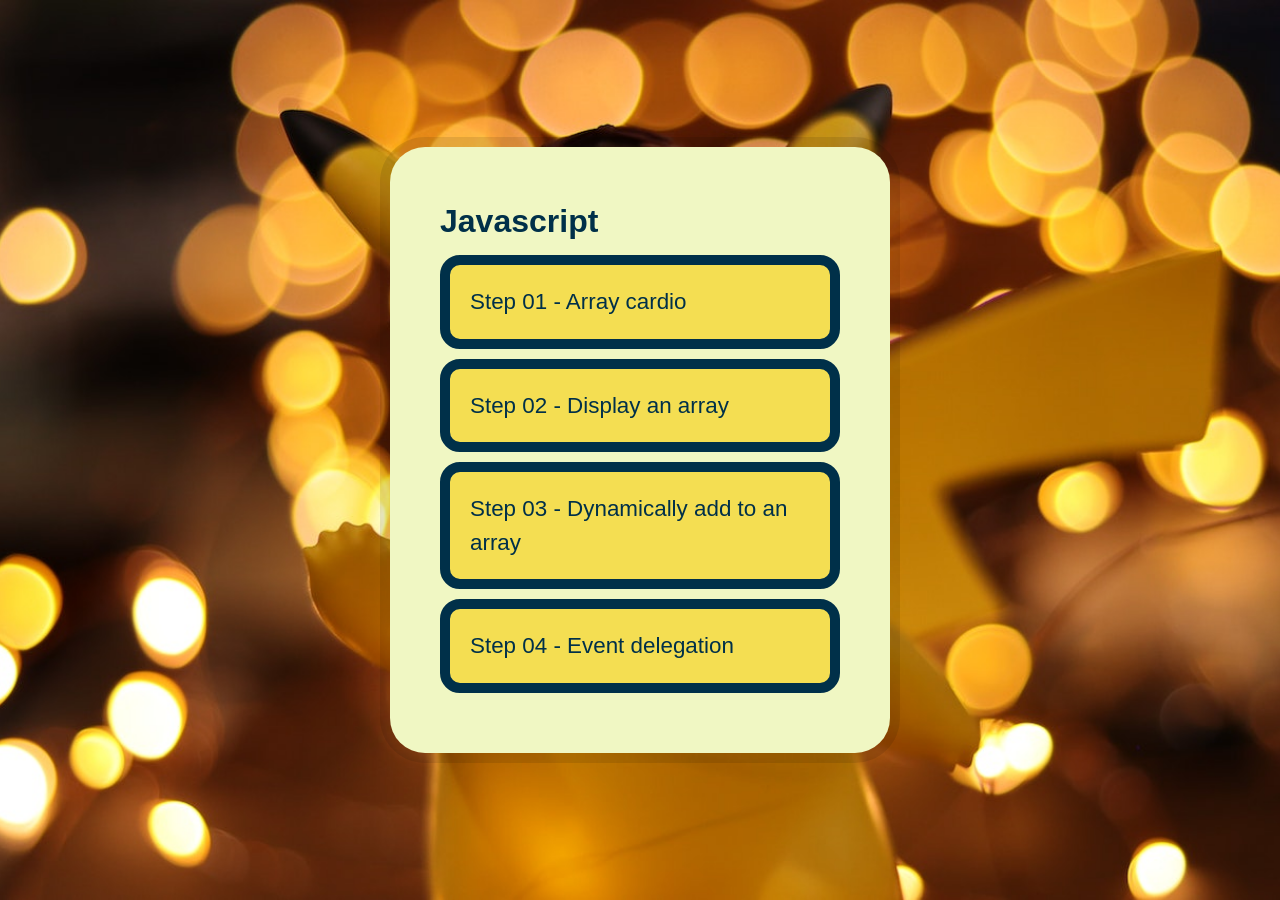
<file: index.html>
<!DOCTYPE html>
<html lang="en-ca">

<head>
  <!-- Set the page title -->
  <title>Tutorial Exercise 10</title>

  <!-- Set the charset we're using to UTF-8 -->
  <meta charset="utf-8" />

  <!-- Set the screens default zoom / scale to 1 -->
  <meta name="viewport" content="width=device-width, initial-scale=1" />

  <!-- Specifies the document mode for Internet Explorer -->
  <meta http-equiv="X-UA-Compatible" content="ie=edge" />

  <!-- Set the CSS Reset File -->
  <link rel="stylesheet" href="./reset.css" />

   <!-- This is where all of our awesome CSS code goes -->
   <link rel="stylesheet" href="style.css" />

   <!-- Set the Favicon  -->
   <link rel="icon" href="./images/favicon/rocket.svg" type="image/svg+xml" />

</head>

<body>
  <!--

    DO NOT MODIFY ANY HTML OR CSS IN THIS PAGE FOR THE TUTORIAL

    THIS PAGE IS ONLY HERE TO PROVIDE LINKS
    TO THE OTHER STEPS IN THE TUTORIAL

  -->
  <main>

    <h1>Javascript</h1>

    <ul class="poke-items">
      <li><a href="./step-01.html">Step 01 - Array cardio</a></li>
      <li><a href="./step-02.html">Step 02 - Display an array</a></li>
      <li><a href="./step-03.html">Step 03 - Dynamically add to an array</a></li>
      <li><a href="./step-04.html">Step 04 - Event delegation</a></li>
    </ul>

  </main>

</body>

</html>
</file>
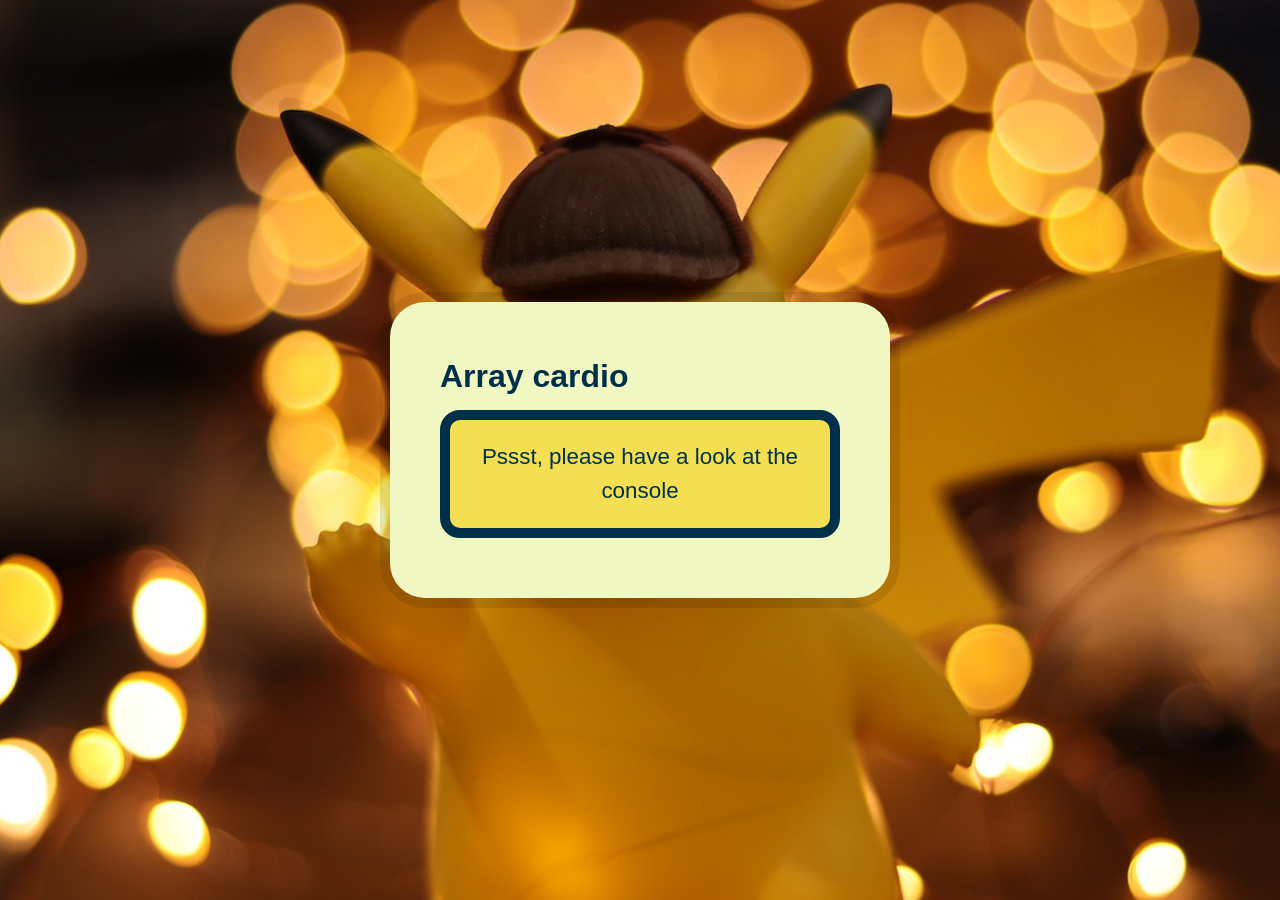
<file: step-01.html>
<!DOCTYPE html>
<html lang="en-ca">

<head>
  <!-- Set the page title -->
  <title>Tutorial Exercise 10 - Step 01</title>

  <!-- Set the charset we're using to UTF-8 -->
  <meta charset="utf-8" />

  <!-- Set the screens default zoom / scale to 1 -->
  <meta name="viewport" content="width=device-width, initial-scale=1" />

  <!-- Specifies the document mode for Internet Explorer -->
  <meta http-equiv="X-UA-Compatible" content="ie=edge" />

  <!-- Set the CSS Reset File -->
  <link rel="stylesheet" href="./reset.css" />

   <!-- This is where all of our awesome CSS code goes -->
   <link rel="stylesheet" href="style.css" />

   <!-- Set the Favicon  -->
   <link rel="icon" href="./images/favicon/rocket.svg" type="image/svg+xml" />

</head>

<body>
  <!--

    DO NOT MODIFY ANY HTML OR CSS IN THIS PAGE FOR THE TUTORIAL

  -->
  <main>

    <h1>Array cardio</h1>

    <ul class="poke-items">
      <li>Pssst, please have a look at the console</li>
    </ul>

  </main>

  <script src="./script-01.js"></script>

</body>

</html>
</file>
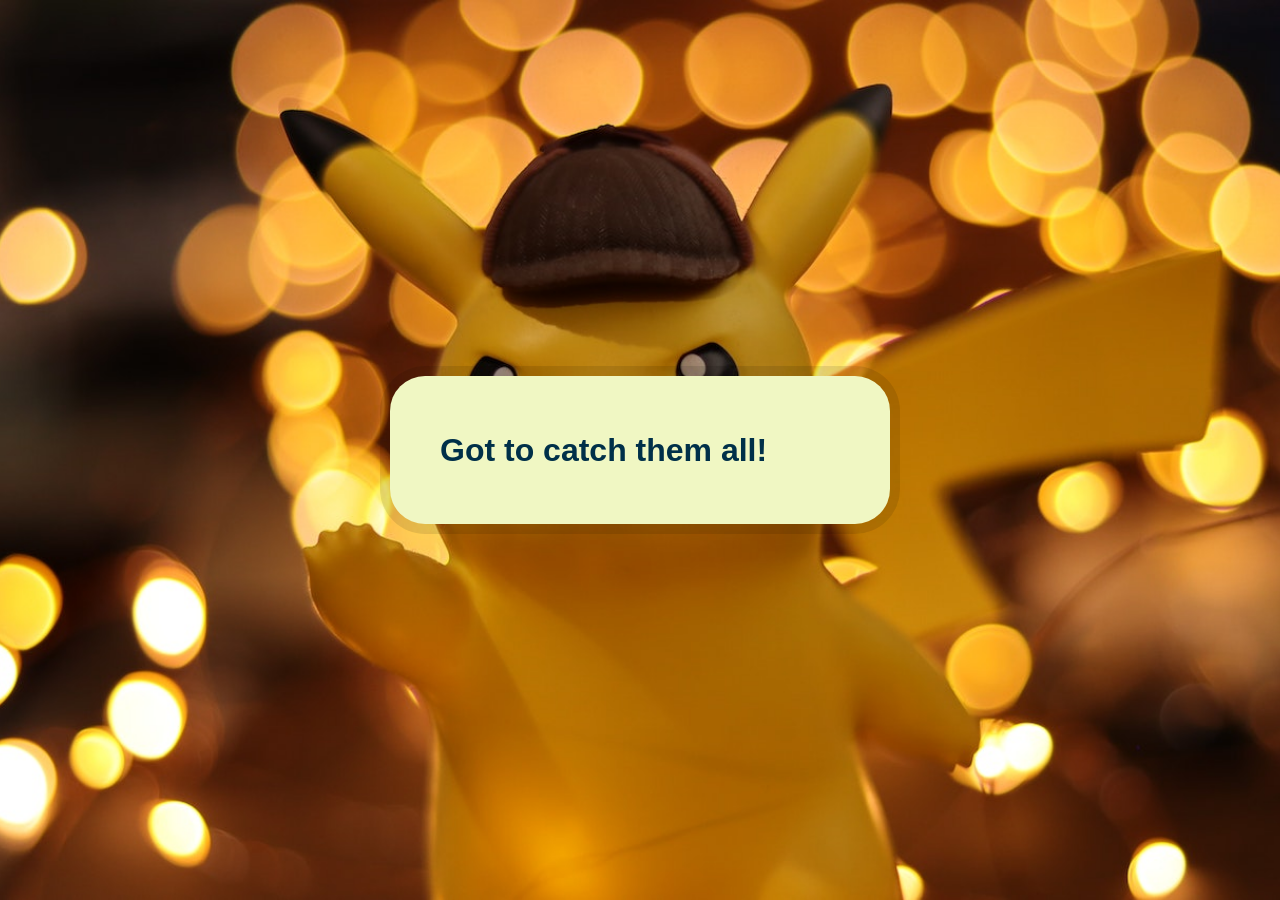
<file: step-02.html>
<!DOCTYPE html>
<html lang="en-ca">

<head>
  <!-- Set the page title -->
  <title>Tutorial Exercise 10 - Step 02</title>

  <!-- Set the charset we're using to UTF-8 -->
  <meta charset="utf-8" />

  <!-- Set the screens default zoom / scale to 1 -->
  <meta name="viewport" content="width=device-width, initial-scale=1" />

  <!-- Specifies the document mode for Internet Explorer -->
  <meta http-equiv="X-UA-Compatible" content="ie=edge" />

  <!-- Set the CSS Reset File -->
  <link rel="stylesheet" href="./reset.css" />

   <!-- This is where all of our awesome CSS code goes -->
   <link rel="stylesheet" href="style.css" />

   <!-- Set the Favicon  -->
   <link rel="icon" href="./images/favicon/rocket.svg" type="image/svg+xml" />

</head>

<body>
  <!--

    DO NOT MODIFY ANY HTML OR CSS IN THIS PAGE FOR THE TUTORIAL

  -->
  <main>
    <h1>Got to catch them all!</h1>

    <ul class="poke-items"></ul>
  </main>

  <script src="./script-02.js"></script>

</body>

</html>
</file>
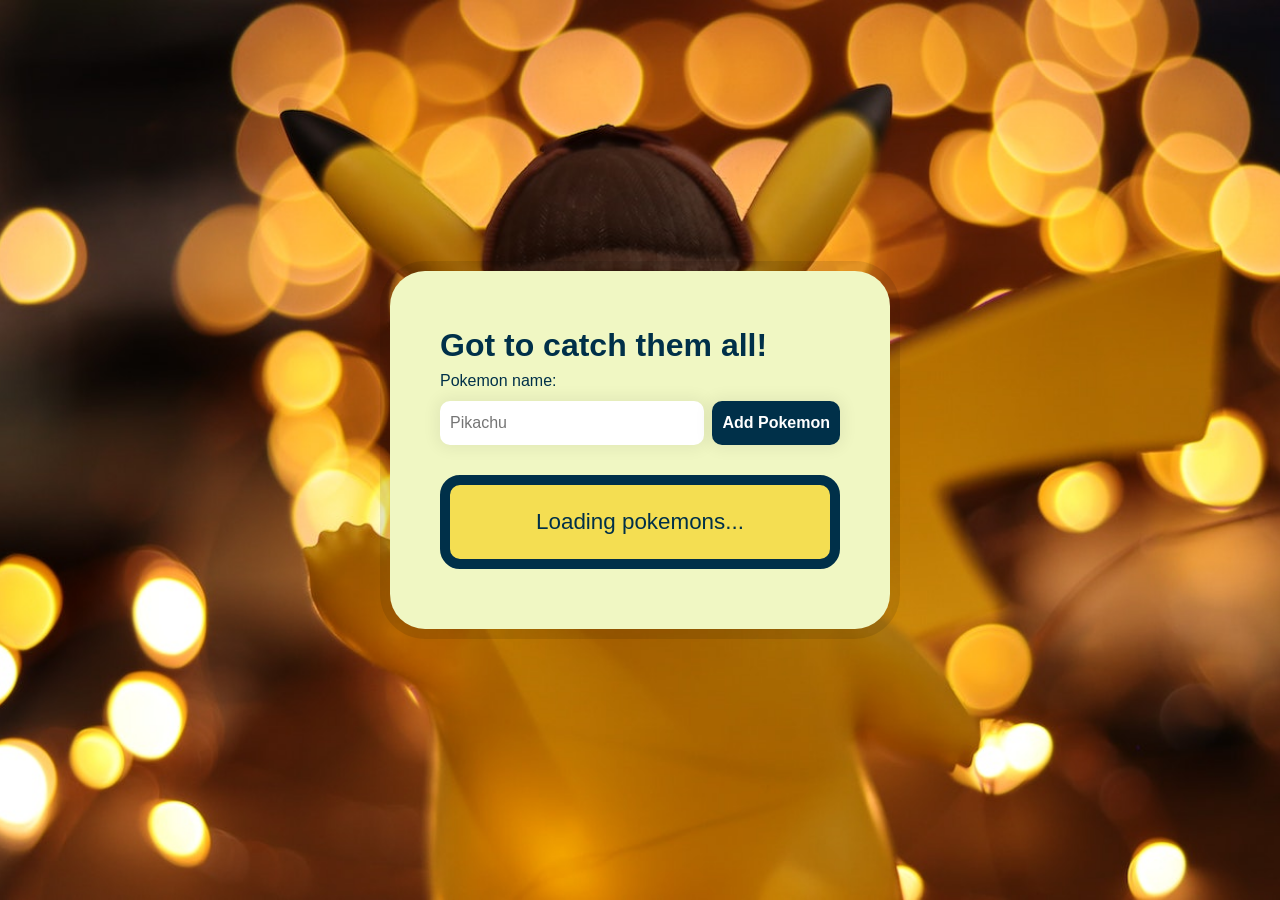
<file: step-03.html>
<!DOCTYPE html>
<html lang="en-ca">

<head>
  <!-- Set the page title -->
  <title>Tutorial Exercise 10 - Step 03</title>

  <!-- Set the charset we're using to UTF-8 -->
  <meta charset="utf-8" />

  <!-- Set the screens default zoom / scale to 1 -->
  <meta name="viewport" content="width=device-width, initial-scale=1" />

  <!-- Specifies the document mode for Internet Explorer -->
  <meta http-equiv="X-UA-Compatible" content="ie=edge" />

  <!-- Set the CSS Reset File -->
  <link rel="stylesheet" href="./reset.css" />

   <!-- This is where all of our awesome CSS code goes -->
   <link rel="stylesheet" href="style.css" />

   <!-- Set the Favicon  -->
   <link rel="icon" href="./images/favicon/rocket.svg" type="image/svg+xml" />

</head>

<body>
  <!--

    DO NOT MODIFY ANY HTML OR CSS IN THIS PAGE FOR THE TUTORIAL

  -->
  <main>
    <h1>Got to catch them all!</h1>

    <form class="add-pokemon">
      <label for="pokemon-name">Pokemon name:</label>
      <input
        type="text"
        name="item"
        id="pokemon-name"
        placeholder="Pikachu"
        required
      />
      <input type="submit" value="Add Pokemon" />
    </form>

    <ul class="poke-items">
      <li>Loading pokemons...</li>
    </ul>
  </main>

  <script src="./script-03.js"></script>

</body>

</html>
</file>
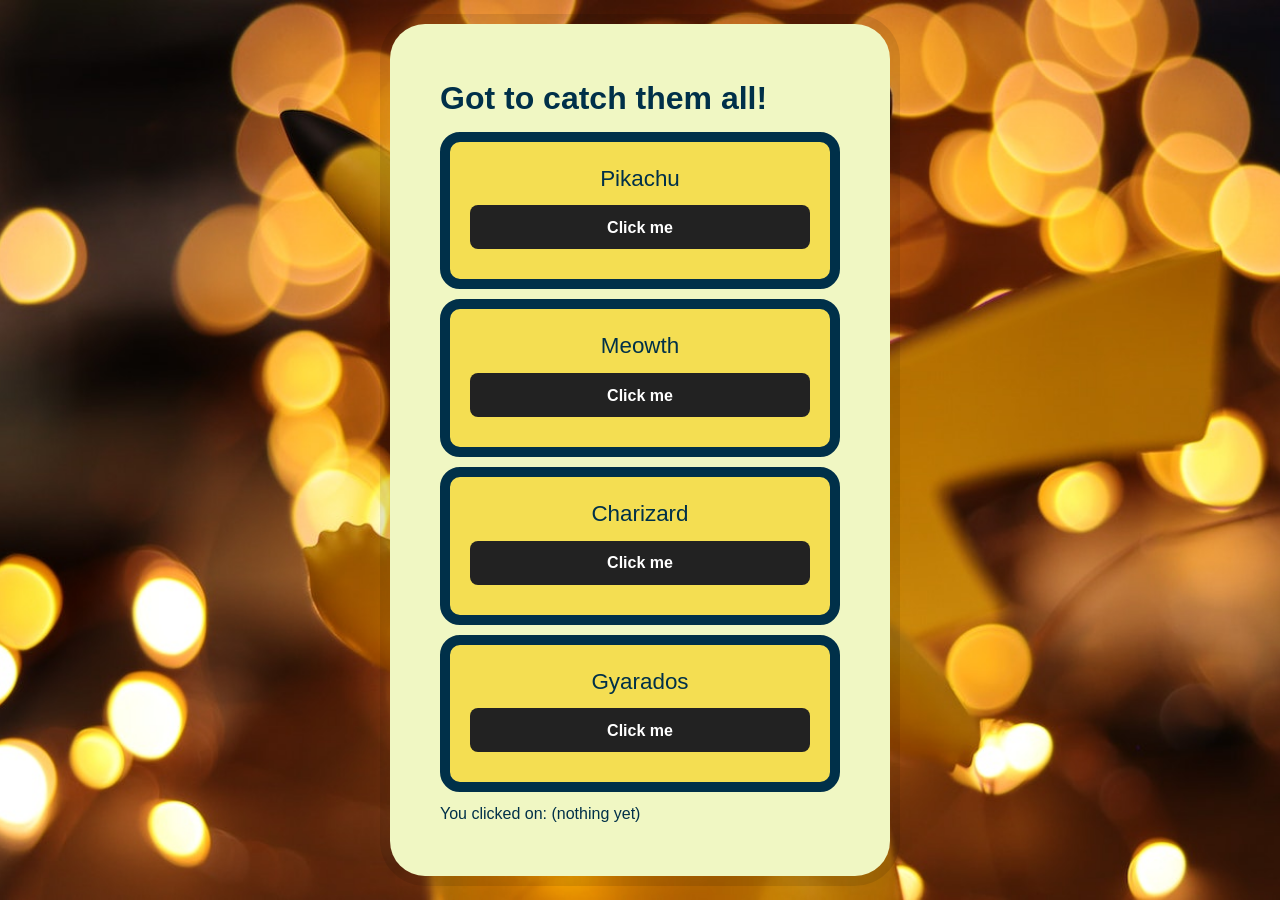
<file: step-04.html>
<!DOCTYPE html>
<html lang="en-ca">

<head>
  <!-- Set the page title -->
  <title>Tutorial Exercise 10 - Step 04</title>

  <!-- Set the charset we're using to UTF-8 -->
  <meta charset="utf-8" />

  <!-- Set the screens default zoom / scale to 1 -->
  <meta name="viewport" content="width=device-width, initial-scale=1" />

  <!-- Specifies the document mode for Internet Explorer -->
  <meta http-equiv="X-UA-Compatible" content="ie=edge" />

  <!-- Set the CSS Reset File -->
  <link rel="stylesheet" href="./reset.css" />

   <!-- This is where all of our awesome CSS code goes -->
   <link rel="stylesheet" href="style.css" />

   <!-- Set the Favicon  -->
   <link rel="icon" href="./images/favicon/rocket.svg" type="image/svg+xml" />

</head>

<body>
  <!--

    DO NOT MODIFY ANY HTML OR CSS IN THIS PAGE FOR THE TUTORIAL

  -->
  <main>
    <h1>Got to catch them all!</h1>

    <ul class="poke-items">
      <li>
        <p>Pikachu</p>
        <button id="poke-0" data-pokemon="0">Click me</button>
      </li>
      <li>
        <p>Meowth</p>
        <button id="poke-1" data-pokemon="1">Click me</button>
      </li>
      <li>
        <p>Charizard</p>
        <button id="poke-2" data-pokemon="2">Click me</button>
      </li>
      <li>
        <p>Gyarados</p>
        <button id="poke-3" data-pokemon="3">Click me</button>
      </li>
    </ul>

    <p>You clicked on: <span class="message bold">(nothing yet)</span></p>
  </main>

  <script src="./script-04.js"></script>

</body>

</html>
</file>
<file: style.css>
/*
 * CSS File for the solution
 * Tutorial 09
 *
 *
 * Photo by Carolina Castilla Arias:
 * https://www.pexels.com/photoclose-up-photo-of-pokemon-pikachu-figurine-1716861/
 */



body {
  color: #003049;
  font-family: sans-serif;
  background-color: #fdf0d5;

  background: url("./images/pica.jpg") center no-repeat;
  background-size: cover;
  min-height: 100vh;

  display: flex;
  justify-content: center;
  align-items: center;
}

main {
  max-width: 500px;
  min-width: 500px;
  padding: 50px;
  border-radius: 35px;
  background-color: #f0f7c3;
  box-shadow: 0 0 0 10px rgba(0, 0, 0, 0.1);
}

main h1 {
  font-size: 2rem;
}

main ul.poke-items {
  list-style-type: none;
  margin: 0px;
  padding: 0px;
}

main ul.poke-items li {
  margin: 10px 0px 10px 0px;
  border: 10px solid #003049;
  padding: 20px;
  border-radius: 20px;

  background-color: #f4de52;
  text-align: center;
  font-size: 1.4rem;
}

main ul.poke-items li:has(> a) {
  text-align: left;
}

main ul.poke-items li a {
  color: #003049;
  text-decoration: none;
  /* font-weight: 800; */
}

main ul.poke-items li a:hover {
  color: #002031;
  text-decoration: underline;
}

/*
 * ADD POKEMON FORM
 */

.add-pokemon {
  display: grid;
  grid-template-columns: 3fr 1fr;
  gap: 0.5rem;
  margin-bottom: 30px;
}

.add-pokemon label {
  grid-column-start: 1;
  grid-column-end: 4;
}

input[type="text"] {
  grid-column-start: 1;
  grid-column-end: 3;

  border: none;
  border-radius: 10px;
  padding: 10px;

  box-shadow: 0 0 15px 4px rgba(0, 0, 0, 0.06);
}

input[type="submit"] {
  background-color: #003049;
  border: none;
  color: white;
  font-weight: bold;
  padding: 10px 10px;
  text-decoration: none;
  cursor: pointer;

  border-radius: 10px;
  box-shadow: 0 0 15px 4px rgba(0, 0, 0, 0.06);
}

/*
 * CLICK BUTTON
 */

 main ul.poke-items li button {
  background-color: #222;
  border-radius: 8px;
  border-style: none;
  box-sizing: border-box;
  color: #fff;
  cursor: pointer;
  display: inline-block;
  font-size: 16px;
  font-weight: 700;
  line-height: 1.5;
  margin: 10px 0;
  max-width: none;
  min-height: 44px;
  min-width: 10px;
  outline: none;
  overflow: hidden;
  padding: 9px 20px 8px;
  position: relative;
  text-align: center;
  text-transform: none;
  user-select: none;
  -webkit-user-select: none;
  touch-action: manipulation;
  width: 100%;
}

main ul.poke-items li button:hover,
main ul.poke-items li button:focus {
  opacity: 0.75;
  transform: translateY(-2px);
}

main ul.poke-items li button:active {
  box-shadow: none;
  transform: translateY(0);
}


/*
 * SCREEN READER UTILITY
 */
.sr-only {
  position: absolute;
  width: 1px;
  height: 1px;
  padding: 0;
  margin: -1px;
  overflow: hidden;
  clip: rect(0, 0, 0, 0);
  white-space: nowrap;
  border-width: 0;
}
</file>
